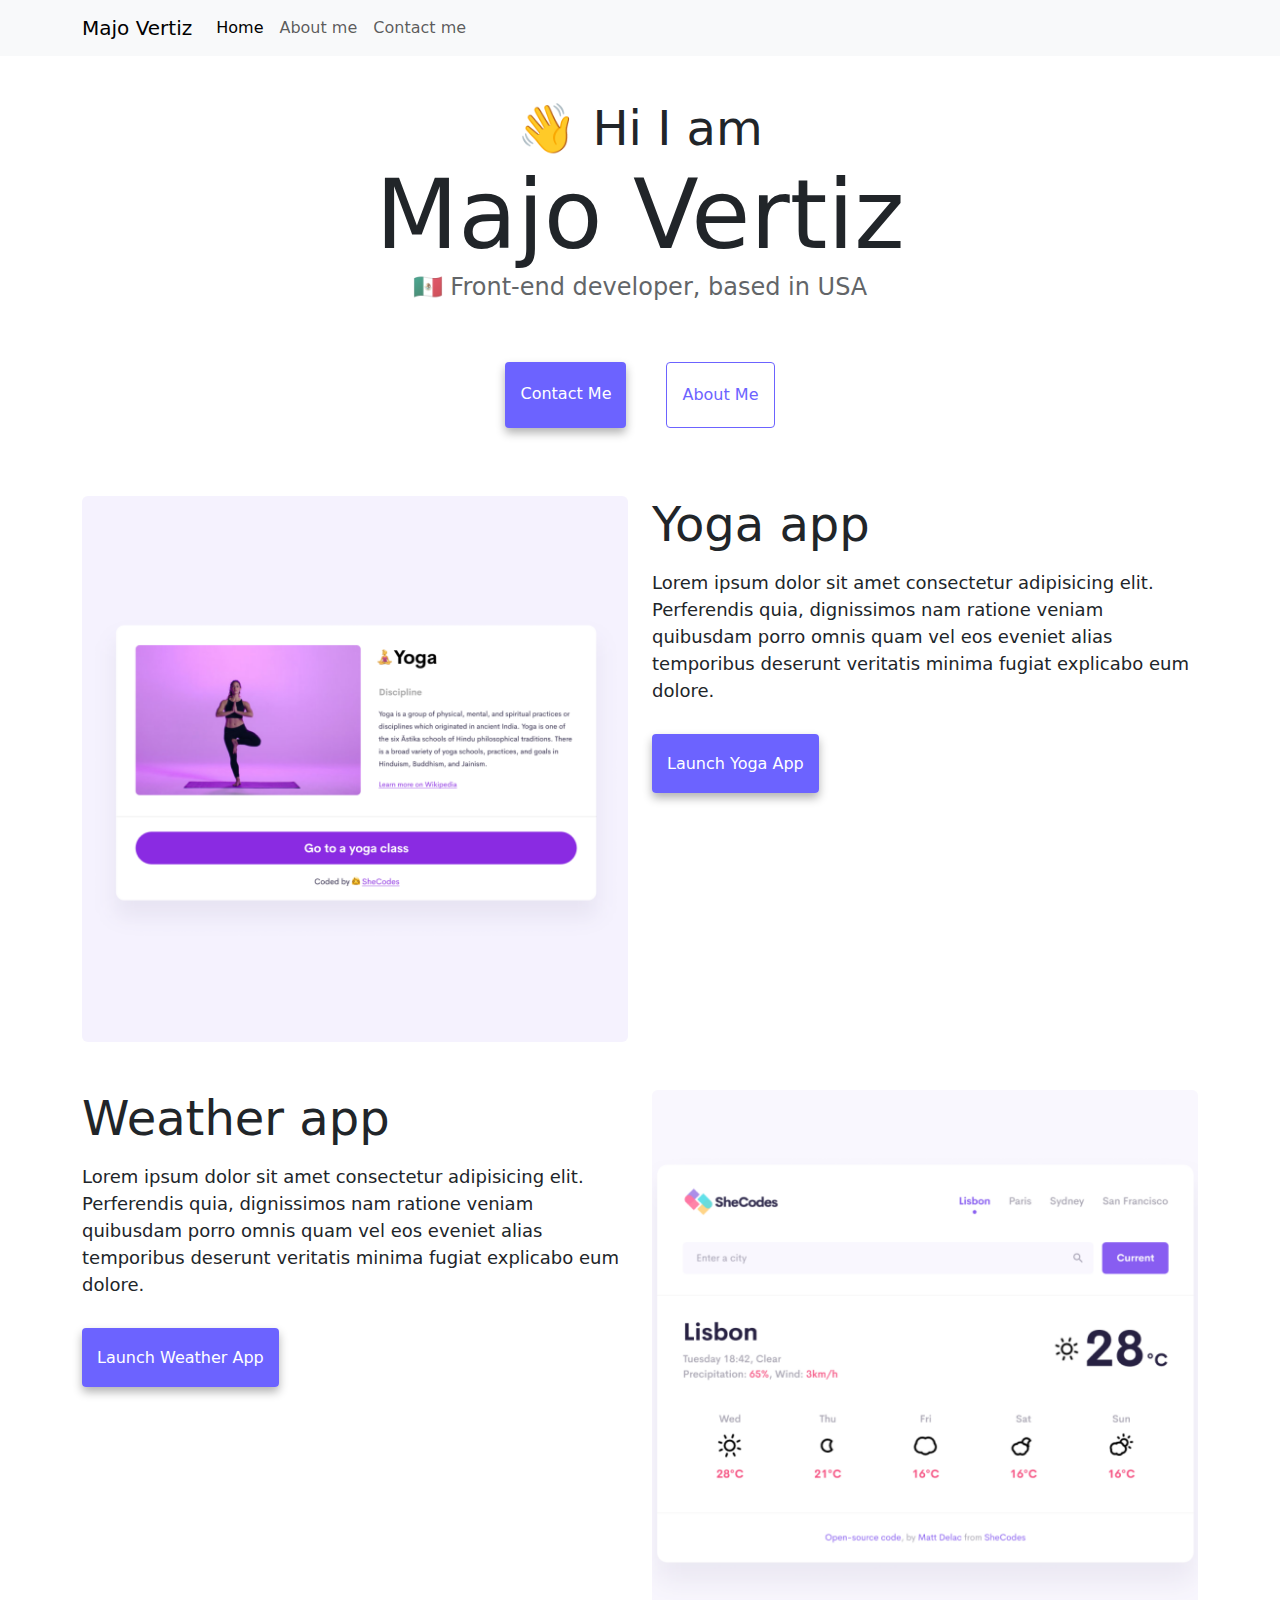
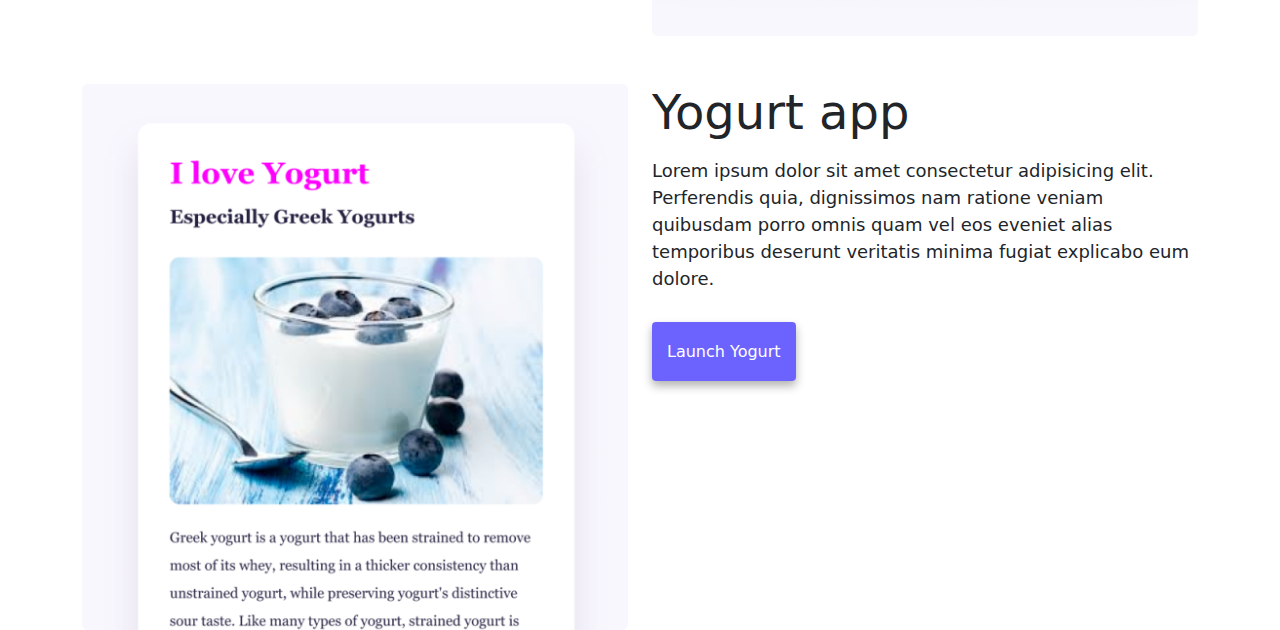
<file: index.html>
<!DOCTYPE html>
<html lang="en">
  <head>
    <meta charset="UTF-8" />
    <meta http-equiv="X-UA-Compatible" content="IE=edge" />
    <meta name="viewport" content="width=device-width, initial-scale=1.0" />

    <link
      href="https://cdn.jsdelivr.net/npm/bootstrap@5.3.3/dist/css/bootstrap.min.css"
      rel="stylesheet"
      integrity="sha384-QWTKZyjpPEjISv5WaRU9OFeRpok6YctnYmDr5pNlyT2bRjXh0JMhjY6hW+ALEwIH"
      crossorigin="anonymous"
    />
    <script
      src="https://cdn.jsdelivr.net/npm/bootstrap@5.3.3/dist/js/bootstrap.bundle.min.js"
      integrity="sha384-YvpcrYf0tY3lHB60NNkmXc5s9fDVZLESaAA55NDzOxhy9GkcIdslK1eN7N6jIeHz"
      crossorigin="anonymous"
    ></script>
    <title>Front-end developer Majo Vertiz</title>
    <link rel="stylesheet" href="/src/style.css" />
  </head>
  <body>
    <nav class="navbar navbar-expand-lg navbar-light bg-light fixed-top">
      <div class="container">
        <a class="navbar-brand" href="index.html" title="Homepage"
          >Majo Vertiz</a
        >
        <button
          class="navbar-toggler"
          type="button"
          data-bs-toggle="collapse"
          data-bs-target="#navbarNav"
          aria-controls="navbarNav"
          aria-expanded="false"
          aria-label="Toggle navigation"
        >
          <span class="navbar-toggler-icon"></span>
        </button>
        <div class="collapse navbar-collapse" id="navbarNav">
          <ul class="navbar-nav">
            <li class="nav-item">
              <a class="nav-link active" aria-current="page" href="index.html"
                >Home</a
              >
            </li>
            <li class="nav-item">
              <a class="nav-link" href="/about.html" title="About Majo Vertiz"
                >About me</a
              >
            </li>
            <li class="nav-item">
              <a
                class="nav-link"
                href="/about.html#contact"
                title="Contact Majo Vertiz"
                >Contact me</a
              >
            </li>
          </ul>
        </div>
      </div>
    </nav>
    <h2 class="text-center">👋 Hi I am</h2>
    <h1 class="text-center">Majo Vertiz</h1>
    <h3 class="text-center">🇲🇽 Front-end developer, based in USA</h3>
    <div class="navigation-links mb-5">
      <a
        href="about.html#contact"
        class="contact-link"
        title="Contact Majo Vertiz"
        >Contact me</a
      >
      <a href="about.html" class="about-link" title="About Majo Vertiz"
        >About me</a
      >
    </div>
    <div class="container">
      <div class="row">
        <div class="col-sm-6">
          <img
            src="/images/yoga.png"
            alt="Yoga project"
            class="img-fluid rounded d-none d-sm-block"
          />
        </div>
        <div class="col-sm-6">
          <h2 class="mb-3">Yoga app</h2>
          <p>
            Lorem ipsum dolor sit amet consectetur adipisicing elit. Perferendis
            quia, dignissimos nam ratione veniam quibusdam porro omnis quam vel
            eos eveniet alias temporibus deserunt veritatis minima fugiat
            explicabo eum dolore.
          </p>
          <div class="mt-5">
            <a href="" class="primary-link project-link" title="Yoga project"
              >Launch Yoga app
            </a>
          </div>
        </div>
      </div>

      <div class="row mt-5">
        <div class="col-sm-6">
          <h2 class="mb-3">Weather app</h2>
          <p>
            Lorem ipsum dolor sit amet consectetur adipisicing elit. Perferendis
            quia, dignissimos nam ratione veniam quibusdam porro omnis quam vel
            eos eveniet alias temporibus deserunt veritatis minima fugiat
            explicabo eum dolore.
          </p>
          <div class="mt-5">
            <a href="" class="primary-link project-link" title="Weather project"
              >Launch Weather app</a
            >
          </div>
        </div>
        <div class="col-sm-6">
          <img
            src="/images/weather.png"
            class="img-fluid rounded d-none d-sm-block"
            alt="Weather project"
          />
        </div>
      </div>

      <div class="row mt-5">
        <div class="col-sm-6">
          <img
            src="/images/yogurt.png"
            class="img-fluid rounded d-none d-sm-block"
            alt="Yogurt project"
          />
        </div>
        <div class="col-sm-6">
          <h2 class="mb-3">Yogurt app</h2>
          <p>
            Lorem ipsum dolor sit amet consectetur adipisicing elit. Perferendis
            quia, dignissimos nam ratione veniam quibusdam porro omnis quam vel
            eos eveniet alias temporibus deserunt veritatis minima fugiat
            explicabo eum dolore.
          </p>
          <div class="mt-5">
            <a href="" class="primary-link project-link" title="Yogurt project"
              >Launch Yogurt</a
            >
          </div>
        </div>
      </div>
    </div>
  </body>
</html>
</file>
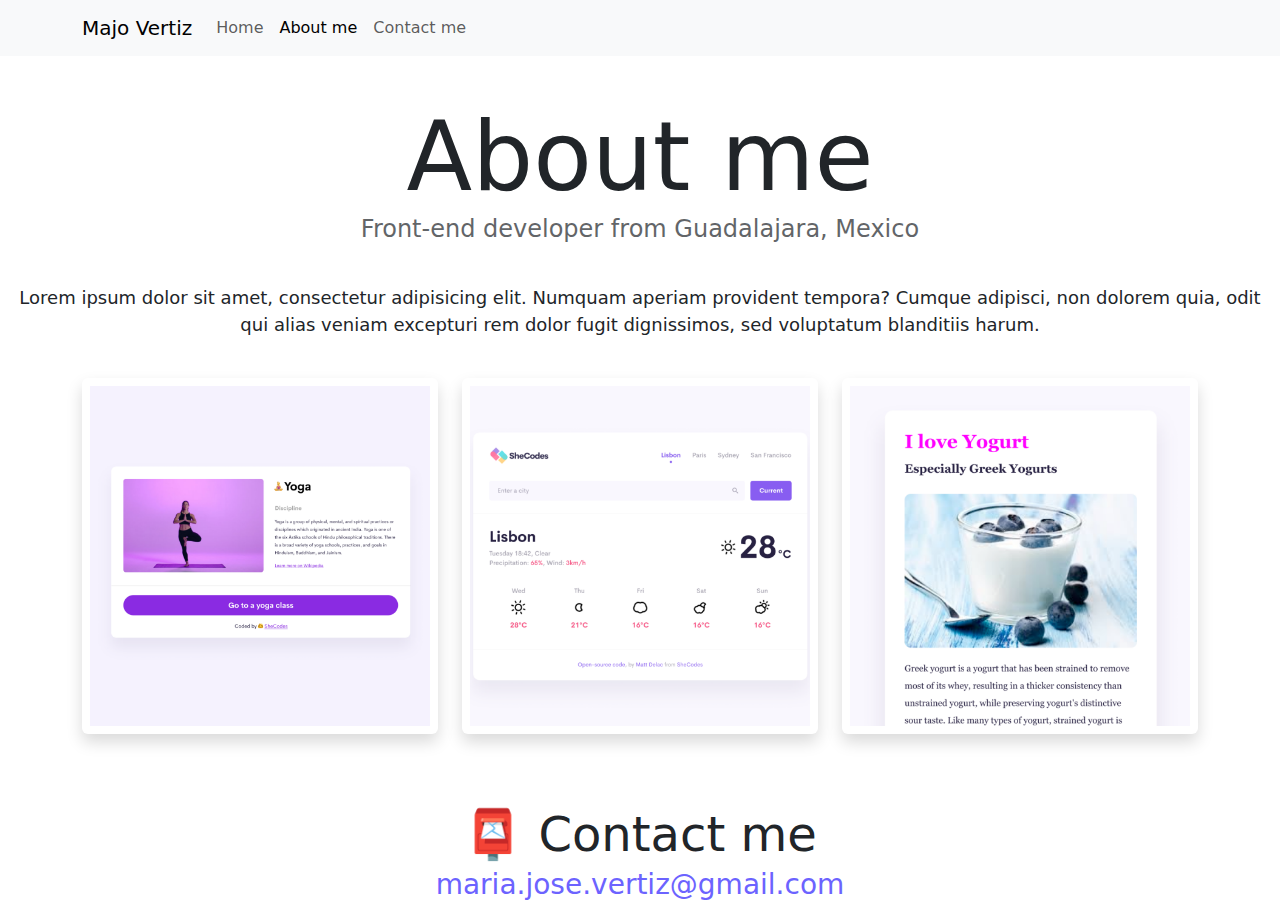
<file: about.html>
<!DOCTYPE html>
<html lang="en">
  <head>
    <meta charset="UTF-8" />
    <meta http-equiv="X-UA-Compatible" content="IE=edge" />

    <meta name="viewport" content="width=device-width, initial-scale=1.0" />
    <meta
      name="description"
      content="Majo Vertiz is a Front-end developer based in the USA, check out her project abd contact her for job inquiries"
    />

    <title>About me - Majo Vertiz</title>
    <link
      href="https://cdn.jsdelivr.net/npm/bootstrap@5.3.3/dist/css/bootstrap.min.css"
      rel="stylesheet"
      integrity="sha384-QWTKZyjpPEjISv5WaRU9OFeRpok6YctnYmDr5pNlyT2bRjXh0JMhjY6hW+ALEwIH"
      crossorigin="anonymous"
    />
    <script
      src="https://cdn.jsdelivr.net/npm/bootstrap@5.3.3/dist/js/bootstrap.bundle.min.js"
      integrity="sha384-YvpcrYf0tY3lHB60NNkmXc5s9fDVZLESaAA55NDzOxhy9GkcIdslK1eN7N6jIeHz"
      crossorigin="anonymous"
    ></script>
    <link rel="stylesheet" href="/src/style.css" />
  </head>
  <body>
    <nav class="navbar navbar-expand-lg navbar-light bg-light fixed-top">
      <div class="container">
        <a class="navbar-brand" href="index.html" title="Homepage"
          >Majo Vertiz</a
        >
        <button
          class="navbar-toggler"
          type="button"
          data-bs-toggle="collapse"
          data-bs-target="#navbarNav"
          aria-controls="navbarNav"
          aria-expanded="false"
          aria-label="Toggle navigation"
        >
          <span class="navbar-toggler-icon"></span>
        </button>
        <div class="collapse navbar-collapse" id="navbarNav">
          <ul class="navbar-nav">
            <li class="nav-item">
              <a class="nav-link" aria-current="page" href="index.html">Home</a>
            </li>
            <li class="nav-item">
              <a class="nav-link active" href="about.html">About me</a>
            </li>
            <li class="nav-item">
              <a
                class="nav-link"
                href="about.html#contact"
                title="Contact Majo Vertiz"
                >Contact me</a
              >
            </li>
          </ul>
        </div>
      </div>
    </nav>

    <h1 class="text-center">About me</h1>
    <h3 class="text-center">Front-end developer from Guadalajara, Mexico</h3>
    <div class="about-paragraphs">
      <p>
        Lorem ipsum dolor sit amet, consectetur adipisicing elit. Numquam
        aperiam provident tempora? Cumque adipisci, non dolorem quia, odit qui
        alias veniam excepturi rem dolor fugit dignissimos, sed voluptatum
        blanditiis harum.
      </p>
    </div>
    <div class="container">
      <div class="row">
        <div class="col-sm-4">
          <img
            src="images/yoga.png"
            class="img-fluid mb-4 p-2 shadow rounded"
          />
        </div>
        <div class="col-sm-4">
          <img
            src="images/weather.png"
            class="img-fluid mb-4 p-2 shadow rounded"
          />
        </div>
        <div class="col-sm-4">
          <img
            src="images/yogurt.png"
            class="img-fluid mb-4 p-2 shadow rounded"
          />
        </div>
      </div>
    </div>
    <div id="contact" class="mt-5">
      <h2 class="text-center">📮 Contact me</h2>
      <a href="mailto:maria.jose.vertiz@gmail.com" class="email-link"
        >maria.jose.vertiz@gmail.com
      </a>
    </div>
  </body>
</html>
</file>
<file: src/style.css>
:root {
  --primary-color: #6c63ff;
  --secondary-color: #f5f2fe;
  --box-shadow: 0 5px 10px rgba(0, 0, 0, 0.3);
}

body {
  margin-top: 100px;
}

h1,
h2,
h3 {
  margin: 0;
}

h1 {
  font-size: 96px;
}

h2 {
  font-size: 48px;
}

h3 {
  font-size: 24px;
  opacity: 0.7;
}

p {
  font-size: 18px;
  line-height: 1.5;
}

.navigation-links {
  display: flex;
  margin-top: 40px;
  justify-content: center;
}

.navigation-links a {
  margin: 20px;
  border-radius: 4px;
  padding: 20px 15px;
  text-decoration: none;
  text-transform: capitalize;
}

.contact-link {
  background: var(--primary-color);
  box-shadow: var(--box-shadow);
  color: white;
}

.about-link {
  color: var(--primary-color);
  border: 1px solid var(--primary-color);
}

.homepage-link {
  color: var(--primary-color);
  text-align: center;
  display: block;
}

.about-paragraphs {
  display: flex;
  margin: 30px 0;
}

.about-paragraphs p {
  margin: 10px;
  text-align: center;
}

.email-link {
  display: flex;
  justify-content: center;
  color: var(--primary-color);
  font-size: 28px;
  text-decoration: none;
}

.email-link:hover {
  text-decoration: underline;
}

.primary-link {
  border-radius: 4px;
  padding: 20px 15px;
  text-decoration: none;
  text-transform: capitalize;
  background: var(--primary-color);
  box-shadow: var(--box-shadow);
  color: white;
}

@media (max-width: 576px) {
  h1 {
    font-size: 48px;
    line-height: 1.5;
  }
  h2 {
    font-size: 38px;
  }

  p {
    text-align: center;
  }
  h2.mb-3 {
    font-size: 32px;
    text-align: center;
  }
  .project-link {
    display: block;
    text-align: center;
    margin: 0 20px;
  }
}
</file>
